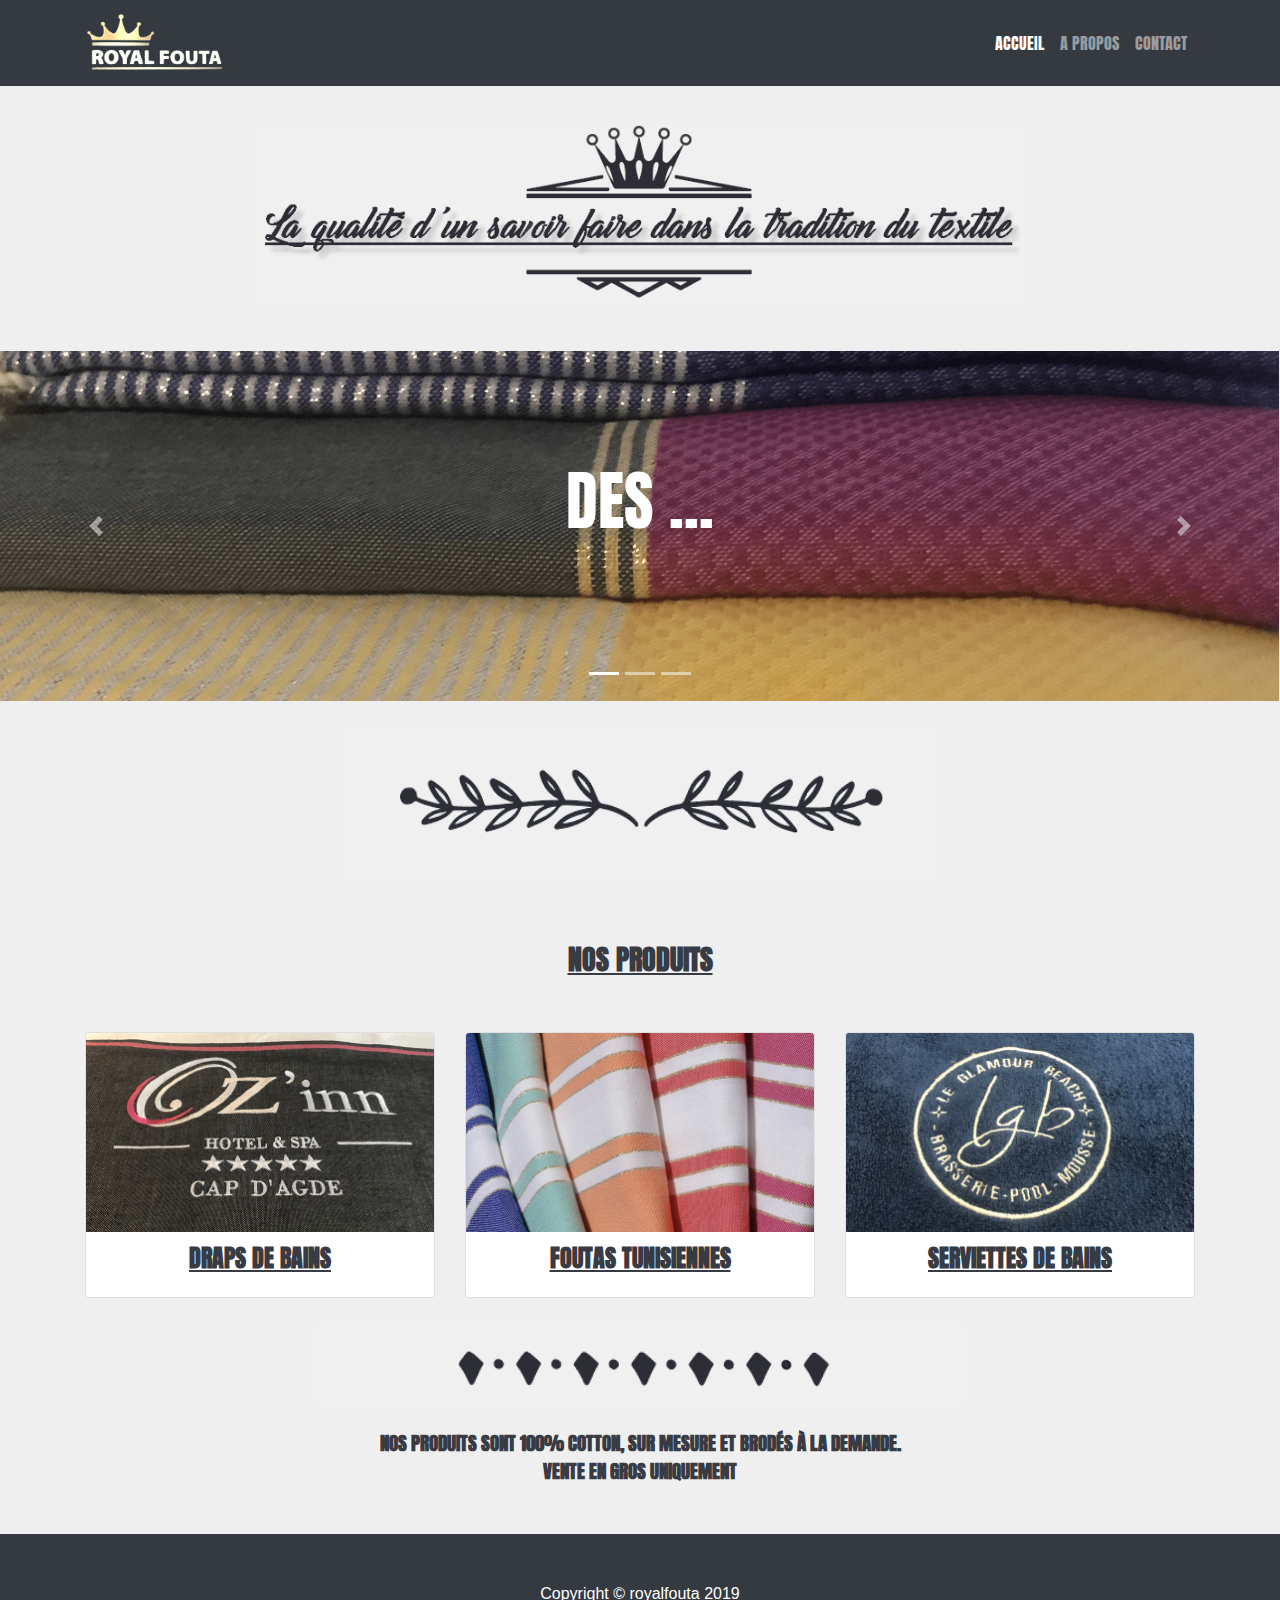
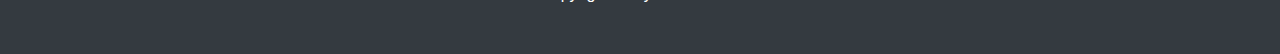
<file: index.html>
<!DOCTYPE html>
<html lang="fr">

<head>

  <meta charset="utf-8">
  <meta name="viewport" content="width=device-width, initial-scale=1, shrink-to-fit=no">
  <meta name="description" content="">
  <meta name="author" content="">

  <title>ROYAL FOUTA - La qualité d'un savoir faire dans la tradition du textile.</title>
  <link rel="shortcut icon" href="favicon.ico" type="image/x-icon">
  <link rel="icon" href="favicon.ico" type="image/x-icon">
  <!-- Bootstrap -->
  <link href="vendor/bootstrap/css/bootstrap.min.css" rel="stylesheet">

  <!-- CSS -->
  <link href="css/main.css" rel="stylesheet">

  <!-- FONT -->
  <link href="https://fonts.googleapis.com/css?family=Archivo|Anton" rel="stylesheet">

</head>

<body>

  <!-- Navigation -->
  <nav class="navbar navbar-expand-lg navbar-dark bg-dark fixed-top">
    <div class="container">
      <figure class="navbar-brand m-auto">
            <a href="index.html">
              <img class="logolog" src="img/logo.png" alt="logo">
            </a>
      </figure>
      <button class="navbar-toggler" type="button" data-toggle="collapse" data-target="#navbarResponsive" aria-controls="navbarResponsive" aria-expanded="false" aria-label="Toggle navigation">
        <span class="navbar-toggler-icon"></span>
      </button>
      <div class="collapse navbar-collapse" id="navbarResponsive">
        <ul class="navbar-nav ml-auto">
          <li class="nav-item active">
            <a class="nav-link" href="index.html">ACCUEIL
              <span class="sr-only">(current)</span>
            </a>
          </li>
          <li class="nav-item">
            <a class="nav-link" href="about.html">A PROPOS</a>
          </li>
          <li class="nav-item">
            <a class="nav-link" href="contact.html">CONTACT</a>
          </li>
        </ul>
      </div>
    </div>
  </nav>

  <!-- Page Content -->
  <div class="container-fluid">

    <div class="row">
      <div class="Sections">
        <figure class="imageTOP py-4">
          <img class="imgTOPimg d-block m-auto" src="img/imgTOP.png" alt="Qualité">
        </figure>

        <div id="carouselExampleIndicators" class="carousel slide my-4" data-ride="carousel">
          <ol class="carousel-indicators">
            <li data-target="#carouselExampleIndicators" data-slide-to="0" class="active"></li>
            <li data-target="#carouselExampleIndicators" data-slide-to="1"></li>
            <li data-target="#carouselExampleIndicators" data-slide-to="2"></li>
          </ol>
          <div class="carousel-inner" role="listbox">
            <div class="carousel-item active">
              <img class="d-block img-fluid" src="img/imageCarou.png" alt="First slide">
              <div class="carousel-caption d-flex h-100 align-items-center justify-content-center">
                <h1>DES ...</h1>
              </div>
            </div>
            <div class="carousel-item">
              <img class="d-block img-fluid" src="img/imageCarou2.png" alt="Second slide">
              <div class="carousel-caption d-flex h-100 align-items-center justify-content-center">
                <h1>... FOUTAS ...</h1>
              </div>
            </div>
            <div class="carousel-item">
              <img class="d-block img-fluid" src="img/imageCarou3.png" alt="Third slide">
              <div class="carousel-caption d-flex h-100 align-items-center justify-content-center">
                <h1>... ROYALES !</h1>
              </div>
            </div>
          </div>
          <a class="carousel-control-prev" href="#carouselExampleIndicators" role="button" data-slide="prev">
            <span class="carousel-control-prev-icon" aria-hidden="true"></span>
            <span class="sr-only">Previous</span>
          </a>
          <a class="carousel-control-next" href="#carouselExampleIndicators" role="button" data-slide="next">
            <span class="carousel-control-next-icon" aria-hidden="true"></span>
            <span class="sr-only">Next</span>
          </a>
        </div>

        <figure class="imageSEPA">
          <img class="imgSEPAimg d-block m-auto" src="img/imgSepara.png" alt="">
        </figure>
        <div class="container">        <!-- Je remets en container ici  -->
          <section class="sectionBottom row">
            <div class="col-lg-12 my-5">
              <h3 class="titreProduit">NOS PRODUITS</h3>
            </div>
            <div class="col-lg-4 col-md-6 mb-4">
              <article class="card h-100">
                <img class="card-img-top" src="img/imgCardDrap.png" alt="">
                <div class="card-body">
                  <h4 class="card-title">DRAPS DE BAINS</h4>
                </div>
              </article>
            </div>

            <div class="col-lg-4 col-md-6 mb-4">
              <article class="card h-100">
                <img class="card-img-top" src="img/imgCardFouta.png" alt="">
                <div class="card-body">
                  <h4 class="card-title">FOUTAS TUNISIENNES</h4>
                </div>
              </article>
            </div>

            <div class="col-lg-4 col-md-12 mb-4">
              <article class="card h-100">
                <img class="card-img-top" src="img/imgCardServiette.png" alt="">
                <div class="card-body">
                  <h4 class="card-title">SERVIETTES DE BAINS</h4>
                </div>
              </article>
            </div>
          </section>
          <figure class="imageSEPA">
            <img class="imgSEPAimg2 d-block m-auto" src="img/imgSepara2.png" alt="">
          </figure>
          <div class="col-lg-12 mt-4 mb-5">
            <p class="descriptionProduit">NOS PRODUITS SONT 100% COTTON, SUR MESURE ET BRODÉS À LA DEMANDE. <br>VENTE EN GROS UNIQUEMENT </p>
          </div>
        </div>
        <!-- /.sectionBottom -->
      </div>
      <!-- /.Sections -->
    </div>
    <!-- /.row -->

  </div>
  <!-- /.container -->

  <!-- Footer -->
  <footer class="py-5 bg-dark">
    <div class="container">
      <p class="m-0 text-center text-white">Copyright &copy; royalfouta 2019</p>
    </div>
    <!-- /.container -->
  </footer>

  <!-- Bootstrap core JavaScript -->
  <script src="vendor/jquery/jquery.min.js"></script>
  <script src="vendor/bootstrap/js/bootstrap.bundle.min.js"></script>

</body>

</html>
</file>
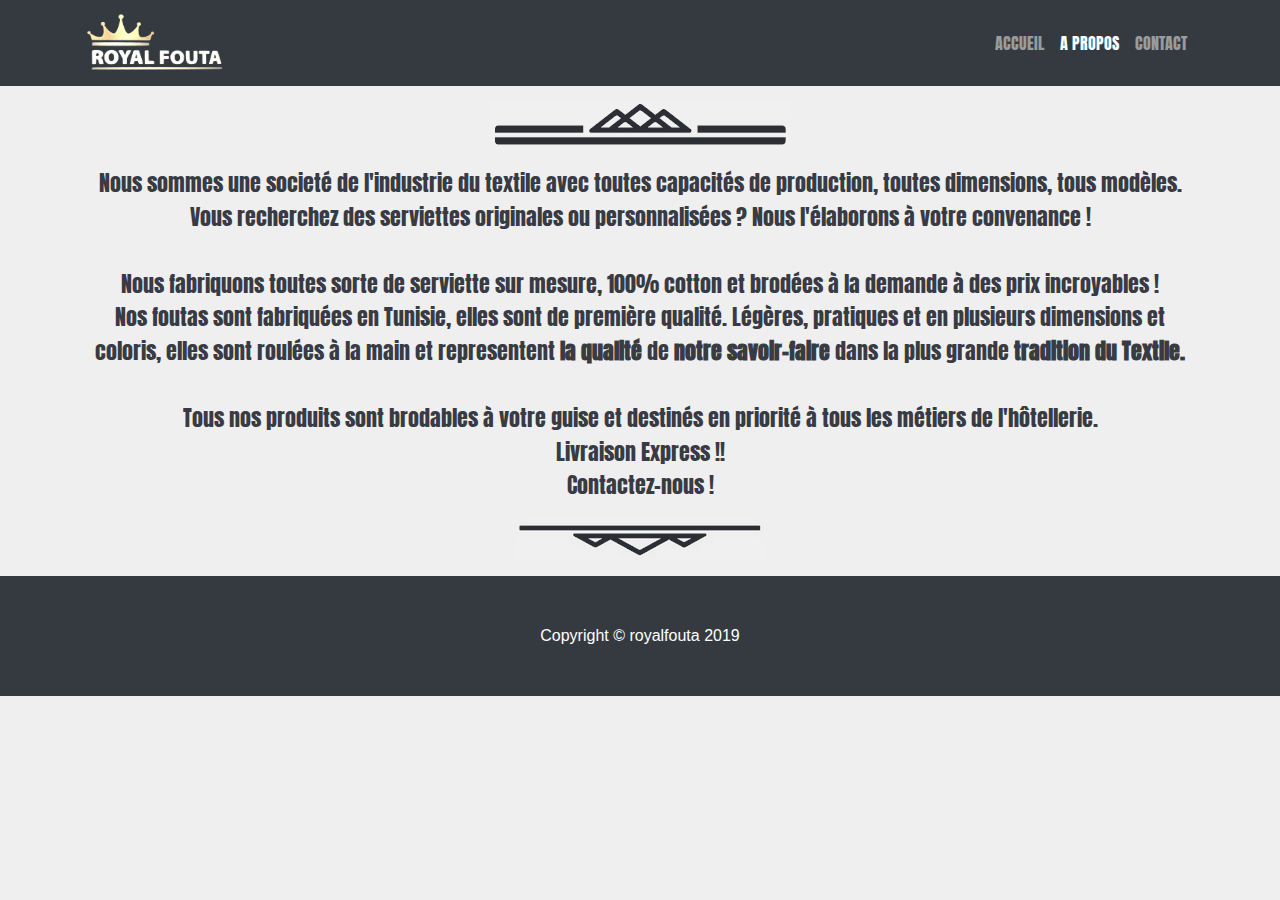
<file: about.html>
<!DOCTYPE html>
<html lang="fr">

<head>

  <meta charset="utf-8">
  <meta name="viewport" content="width=device-width, initial-scale=1, shrink-to-fit=no">
  <meta name="description" content="">
  <meta name="author" content="">

  <title>ROYAL FOUTA - La qualité d'un savoir faire dans la tradition du textile.</title>
  <link rel="shortcut icon" href="favicon.ico" type="image/x-icon">
  <link rel="icon" href="favicon.ico" type="image/x-icon">
  <!-- Bootstrap -->
  <link href="vendor/bootstrap/css/bootstrap.min.css" rel="stylesheet">

  <!-- CSS -->
  <link href="css/main.css" rel="stylesheet">

  <!-- FONT -->
  <link href="https://fonts.googleapis.com/css?family=Archivo|Anton" rel="stylesheet">

</head>

<body>

  <!-- Navigation -->
  <nav class="navbar navbar-expand-lg navbar-dark bg-dark fixed-top">
    <div class="container">
      <figure class="navbar-brand m-auto">
            <a href="index.html">
              <img class="logolog" src="img/logo.png" alt="logo">
            </a>
      </figure>
      <button class="navbar-toggler" type="button" data-toggle="collapse" data-target="#navbarResponsive" aria-controls="navbarResponsive" aria-expanded="false" aria-label="Toggle navigation">
        <span class="navbar-toggler-icon"></span>
      </button>
      <div class="collapse navbar-collapse" id="navbarResponsive">
        <ul class="navbar-nav ml-auto">
          <li class="nav-item">
            <a class="nav-link" href="index.html">ACCUEIL</a>
          </li>
          <li class="nav-item active">
            <a class="nav-link" href="about.html">A PROPOS
              <span class="sr-only">(current)</span>
            </a>
          </li>
          <li class="nav-item">
            <a class="nav-link" href="contact.html">CONTACT</a>
          </li>
        </ul>
      </div>
    </div>
  </nav>

  <!-- Page Content -->
  <div class="container">
    <div class="sectionAbout">
        <figure class="imgTOPabout">
          <img class="imgTOPaboutimg d-block m-auto" src="img/imgSeparaAbout1.png" alt="">
        </figure>
        <article>
          <p class="texteAbout">Nous sommes une societé de l'industrie du textile avec toutes capacités de production, toutes dimensions, tous modèles. <br>Vous recherchez des serviettes originales ou personnalisées ? Nous l'élaborons à votre convenance ! <br><br>Nous fabriquons toutes sorte de serviette sur mesure, 100% cotton et brodées à la demande à des prix incroyables !<br>Nos foutas sont fabriquées en Tunisie, elles sont de première qualité. Légères, pratiques et en plusieurs dimensions et coloris, elles sont roulées à la main et representent <b>la qualité</b> de <b>notre savoir-faire</b> dans la plus grande <b>tradition du Textile.</b> <br><br>Tous nos produits sont brodables à votre guise et destinés en priorité à tous les métiers de l'hôtellerie. <br>Livraison Express !! <br> <a class="contacteznous" href="contact.html">Contactez-nous</a> !</p>
        </article>
        <figure class="imgBOTabout">
          <img class="imgBOTaboutimg d-block m-auto" src="img/imgSeparaAbout2.png" alt="">
        </figure>
    </div>
  </div>
  <!-- /.container -->

  <!-- Footer -->
  <footer class="py-5 bg-dark">
    <div class="container">
      <p class="m-0 text-center text-white">Copyright &copy; royalfouta 2019</p>
    </div>
    <!-- /.container -->
  </footer>

  <!-- Bootstrap core JavaScript -->
  <script src="vendor/jquery/jquery.min.js"></script>
  <script src="vendor/bootstrap/js/bootstrap.bundle.min.js"></script>

</body>

</html>
</file>
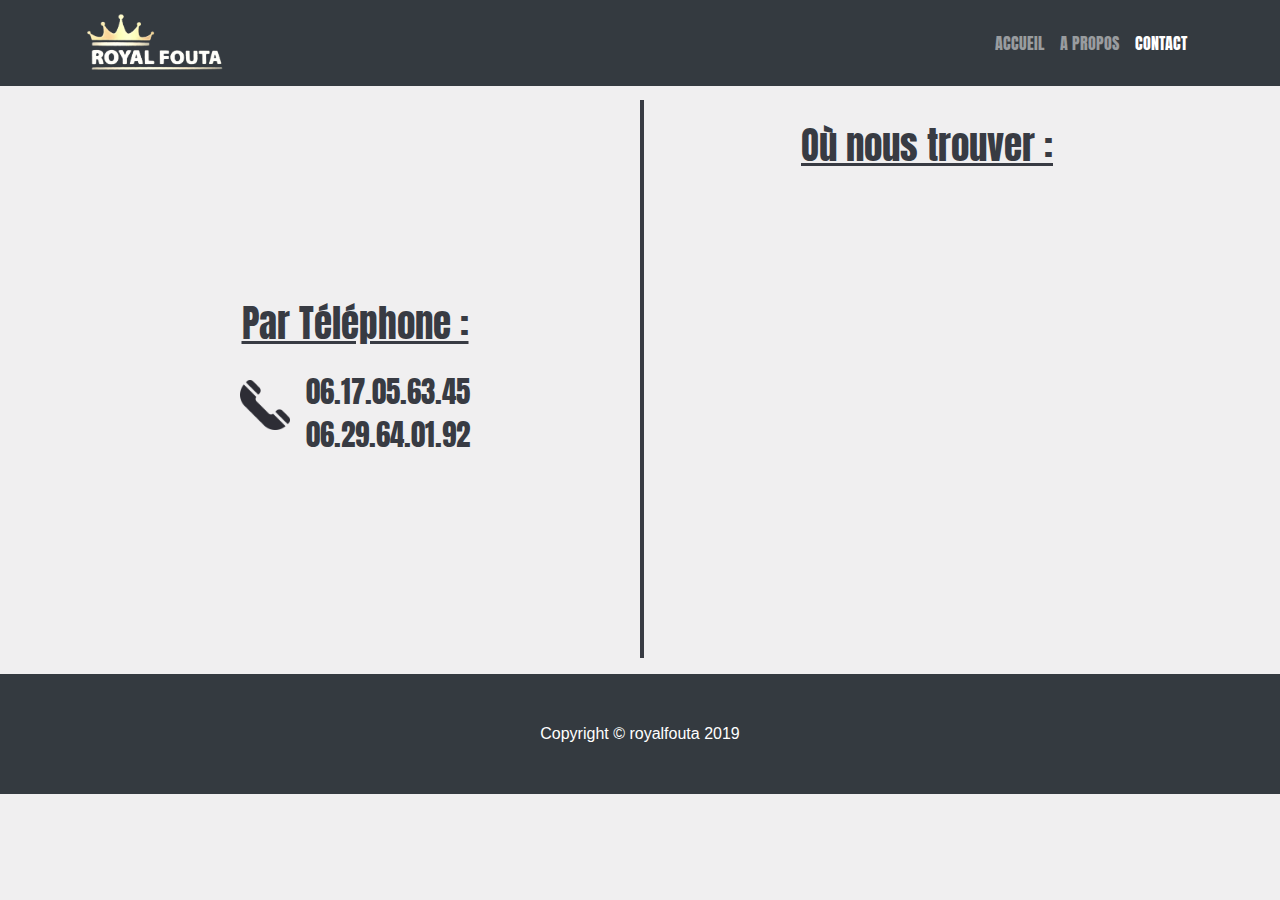
<file: contact.html>
<!DOCTYPE html>
<html lang="fr">

<head>

  <meta charset="utf-8">
  <meta name="viewport" content="width=device-width, initial-scale=1, shrink-to-fit=no">
  <meta name="description" content="">
  <meta name="author" content="">

  <title>ROYAL FOUTA - La qualité d'un savoir faire dans la tradition du textile.</title>
  <link rel="shortcut icon" href="favicon.ico" type="image/x-icon">
  <link rel="icon" href="favicon.ico" type="image/x-icon">
  <!-- Bootstrap -->
  <link href="vendor/bootstrap/css/bootstrap.min.css" rel="stylesheet">

  <!-- CSS -->
  <link href="css/main.css" rel="stylesheet">

  <!-- FONT -->
  <link href="https://fonts.googleapis.com/css?family=Archivo|Anton" rel="stylesheet">

</head>

<body>

  <!-- Navigation -->
  <nav class="navbar navbar-expand-lg navbar-dark bg-dark fixed-top">
    <div class="container">
      <figure class="navbar-brand m-auto">
            <a href="index.html">
              <img class="logolog" src="img/logo.png" alt="logo">
            </a>
      </figure>
      <button class="navbar-toggler" type="button" data-toggle="collapse" data-target="#navbarResponsive" aria-controls="navbarResponsive" aria-expanded="false" aria-label="Toggle navigation">
        <span class="navbar-toggler-icon"></span>
      </button>
      <div class="collapse navbar-collapse" id="navbarResponsive">
        <ul class="navbar-nav ml-auto">
          <li class="nav-item">
            <a class="nav-link" href="index.html">ACCUEIL</a>
          </li>
          <li class="nav-item">
            <a class="nav-link" href="about.html">A PROPOS</a>
          </li>
          <li class="nav-item active">
            <a class="nav-link" href="contact.html">CONTACT
              <span class="sr-only">(current)</span>
            </a>
          </li>
        </ul>
      </div>
    </div>
  </nav>

  <!-- Page Content -->
  <div class="container">
      <div class="Sections row">
        <div class="boxTelephone col-md-6 m-auto pb-4">
          <div class="titreTel my-4">
            <h1>Par Téléphone :</h1>
          </div>
          <div class="Telephone row justify-content-center">
            <div class="iconTel d-flex align-items-center">
              <figure class="iconTelephone">
                <img class="imgTelephone" src="img/telephone.png" alt="icone-telephone">
              </figure>
            </div>
            <div class="numTel ml-3">
              <a href="tel:+33617056345">06.17.05.63.45</a>
              <br>
              <a href="tel:+33629640192">06.29.64.01.92</a>
            </div>
          </div>
        </div>
        <div class="boxMaps col-md-6">
          <div class="titreMap my-4">
            <h1>Où nous trouver :</h1>
          </div>
          <div class="Map row">
              <iframe src="https://www.google.com/maps/embed?pb=!1m18!1m12!1m3!1d2889.024063222761!2d3.883562214798484!3d43.60604057912293!2m3!1f0!2f0!3f0!3m2!1i1024!2i768!4f13.1!3m3!1m2!1s0x12b6afa1e8c8c145%3A0xced4d08ff603d458!2s34+Avenue+du+Pont+Juv%C3%A9nal%2C+34000+Montpellier!5e0!3m2!1sfr!2sfr!4v1551358775478" width="600" height="450" frameborder="0" style="border:0" allowfullscreen></iframe>
          </div>
        </div>
      </div>
      <!-- /.Sections -->
  </div>
  <!-- /.container -->

  <!-- Footer -->
  <footer class="py-5 mt-3 bg-dark">
    <div class="container">
      <p class="m-0 text-center text-white">Copyright &copy; royalfouta 2019</p>
    </div>
    <!-- /.container -->
  </footer>

  <!-- Bootstrap core JavaScript -->
  <script src="vendor/jquery/jquery.min.js"></script>
  <script src="vendor/bootstrap/js/bootstrap.bundle.min.js"></script>

</body>

</html>
</file>
<file: css/main.css>
body {
  padding-top: 100px;
  background-color: #F0EFF0;
}
/* Start of Header */

/* Logo */

.logolog
{
  max-height: 60px;
}


/* Start of Sections */
/* ------------- */
/* ------------------ */
/* Image TOP */
.imgTOPimg
{
  max-width: 768px;
  width: 95%;
}
/* ----------------- */
/* Navigation */
.nav-link
{
  font-family: 'Anton', cursive;
}
/* ------------------ */
/* Carousel */
.carousel-item
{
  max-height: 350px;
}
.carousel-item h1
{
  font-family: 'Anton', cursive;
  font-size: 4em;
}
/* ------------------- */
/* ---------------------- */
/* Image SEPA */
.imgSEPAimg
{
  max-width: 600px;
  width: 90%;
}

.imgSEPAimg2
{
  max-width: 650px;
  width: 80%;
}
/* Carte Produit */
.titreProduit
{
  text-align: center;
  text-decoration: underline;
  font-family: 'Anton', sans-serif;
  color: #383B43;
  font-weight: bold;
}

.card-body
{
  background-color: #grey;
  padding: 12px;
}
.card-title
{
  text-align: center;
  font-family: 'Anton', sans-serif;
  color: #383B43;
  text-decoration: underline;
  font-weight: bold;
}

.descriptionProduit
{
  text-align: center;
  font-size: 1.2em;
  font-weight: bold;
  font-family: 'Anton', sans-serif;
  color: #383B43;
}
/* ----------------------------------------- */
/* ----------------------------------------- */
/* ----------------------------------------- */
/* ----------------------------------------- */
/* ------------ END OF HOMEPAGE--------------*/
/* ----------------------------------------- */
/* ----------------------------------------- */
/* ----------------------------------------- */
/* ----------------------------------------- */


/* ----------------------------------------- */
/* ----------------------------------------- */
/* ----------- *//* START OF ABOUT PAGE *//* */
/* ----------------------------------------- */
/* ----------------------------------------- */

.imgTOPaboutimg
{
  max-width: 300px;
  width: 95%;
}

.imgBOTaboutimg
{
  max-width: 250px;
  width: 95%;
}

.texteAbout
{
  text-align: center;
  font-family: 'Anton', sans-serif;
  font-size: 1.4em;
  color: #383B43;
}

.contacteznous
{
  color: #383B43;
}

/* ----------------------------------------- */
/* ----------------------------------------- */
/* ----------------------------------------- */
/* ----------------------------------------- */
/* ------------ END OF ABOUT PAGE--------------*/
/* ----------------------------------------- */
/* ----------------------------------------- */
/* ----------------------------------------- */
/* ----------------------------------------- */


/* ----------------------------------------- */
/* ----------------------------------------- */
/* ----------- *//* START OF CONTACT PAGE *//* */
/* ----------------------------------------- */
/* ----------------------------------------- */
.iconTelephone
{
  height: 50px;
}
.imgTelephone
{
  height: 100%;
}

.titreTel h1, .titreMap h1
{
  text-align: center;
  text-decoration: underline;
  font-family: 'Anton', sans-serif;
  font-size: 2.3em;
  color: #383B43;
}
.numTel a
{
  text-align: center;
  font-family: 'Anton', sans-serif;
  font-size: 1.8em;
  color: #383B43;
}

.boxMaps
{
  border-left: 4px solid #383B43;
}
.Map
{
  margin : 1em;
}
/* -------------------- */
/* Media Queries */
/* ------------------------- */

@media (max-width: 425px)
{
  .carousel-item h1, .titreTel h1, .titreMap h1, .numTel a
  {
    font-size: 2em;
  }

  .Map
  {
    margin: auto;
  }

  .boxMaps
  {
    border-left: 0;
  }

  .titreMap
  {
    padding-top: 3em;
    border-top: 4px solid #383B43;
  }
}
</file>
